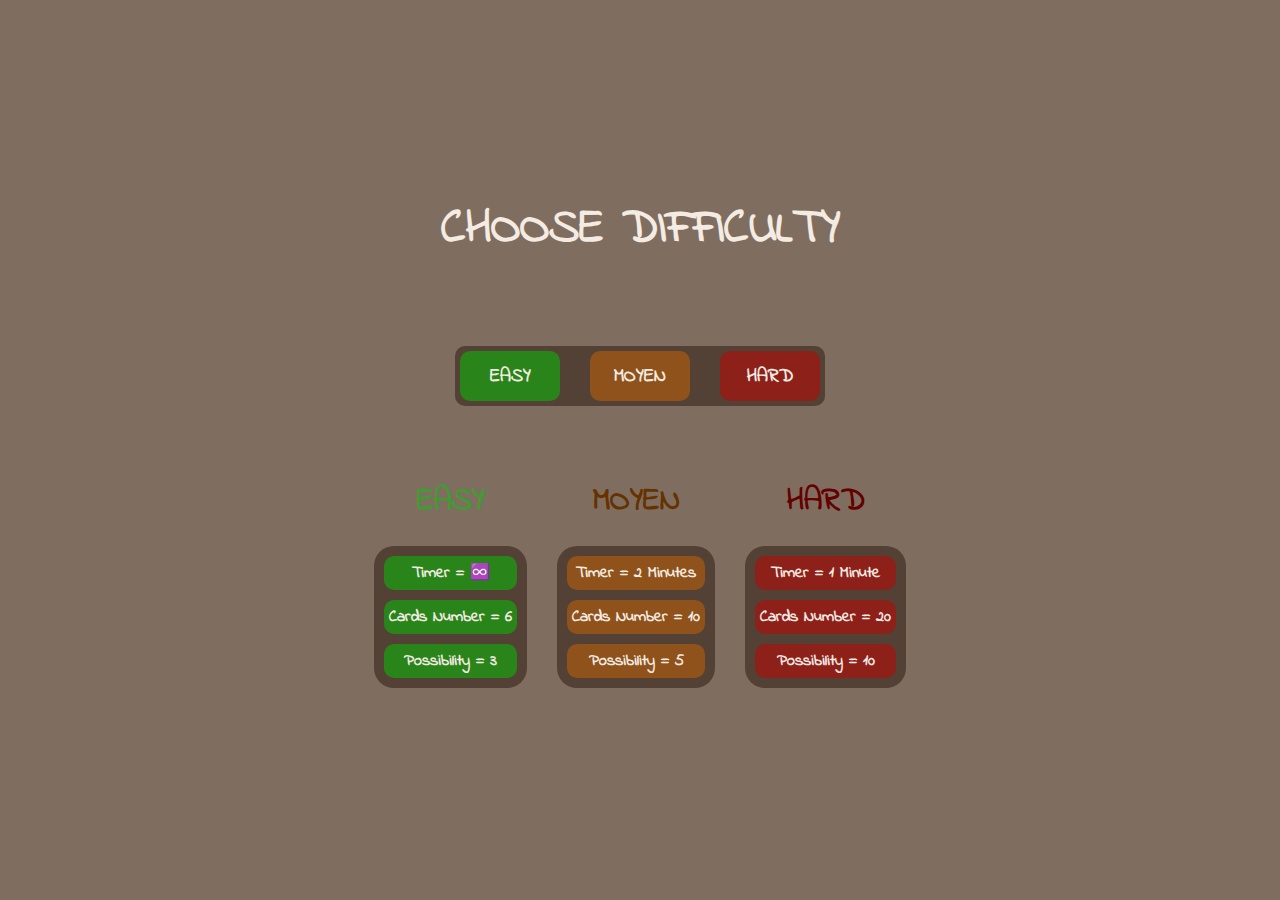
<file: index.html>
<!DOCTYPE html>
<html lang="en">

<head>
    <meta charset="UTF-8">
    <meta name="viewport" content="width=device-width, initial-scale=1.0">
    <link rel="stylesheet" href="assets/css/index.css">
    <title>PROJET MEMORY - ÉVALUATION FINALE</title>
</head>

<body>
    <main>
        <div id="main-container">
            <h1 id="info-div-title">
                CHOOSE DIFFICULTY
            </h1>
            <div id="difficulty-list">
                <a href="chooseTheme.html?id=easy" target="_self">
                    <button type="button" id="easy" class="button">EASY</button>
                </a>
                <a href="chooseTheme.html?id=moyen" target="_self">
                    <button type="button" id="moyen" class="button">MOYEN</button>
                </a>
                <a href="chooseTheme.html?id=hard" target="_self">
                    <button type="button" id="hard" class="button">HARD</button>
                </a>
            </div>
            <div id="info-div">
                <div id="container-info-difficulty">
                    <div id="info-easy" class="infoDifficulty">
                        <h1 id="title-easy" class="infoDivDifficultyTitle">
                            EASY
                        </h1>
                        <div class="infoDivDiffucltyDefault">
                            <span id="default-easy">Timer = ♾️</span>
                            <span id="default-easy">Cards Number = 6</span>
                            <span id="default-easy">Possibility = 3</span>
                        </div>
                    </div>
                    <div id="info-moyen" class="infoDifficulty">
                        <h1 id="title-moyen" class="infoDivDifficultyTitle">
                            MOYEN
                        </h1>
                        <div class="infoDivDiffucltyDefault">
                            <span id="default-moyen">Timer = 2 Minutes</span>
                            <span id="default-moyen">Cards Number = 10</span>
                            <span id="default-moyen">Possibility = 5</span>
                        </div>
                    </div>
                    <div id="info-hard" class="infoDifficulty">
                        <h1 id="title-hard" class="infoDivDifficultyTitle">
                            HARD
                        </h1>
                        <div class="infoDivDiffucltyDefault">
                            <span id="default-hard">Timer = 1 Minute</span>
                            <span id="default-hard">Cards Number = 20</span>
                            <span id="default-hard">Possibility = 10</span>
                        </div>
                    </div>
                </div>
            </div>
            <div id="button-start-container">

            </div>
        </div>
    </main>
</body>

</html>
</file>
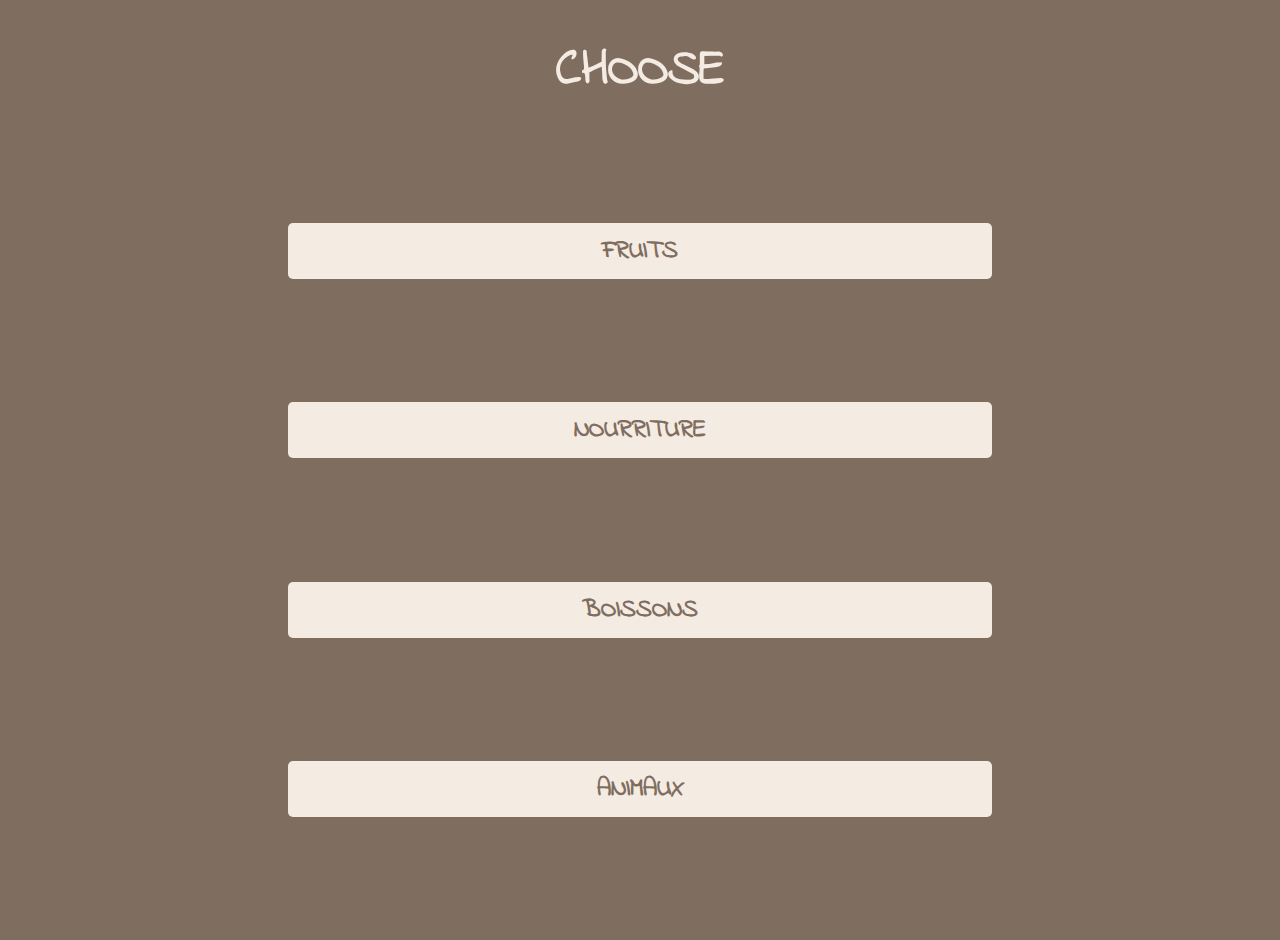
<file: chooseTheme.html>
<!DOCTYPE html>
<html lang="en">

<head>
    <meta charset="UTF-8">
    <meta name="viewport" content="width=device-width, initial-scale=1.0">
    <link rel="stylesheet" href="assets/css/chooseTheme.css">
    <title>PROJET MEMORY - ÉVALUATION FINALE</title>
</head>

<body>
    <main>
        <div id="main-container">
            <div id="display-choice">
                <div id="display-choice-title">
                    <h3>Here is the list of different possibilities in the chosen theme :</h3>
                </div>
                <div id="display-choice-container">
                    <div id="display-choice-content">
                        <h1></h1>
                        <ul></ul>
                        <a href="#" target="_self">
                            <button type="button" id="hard" class="buttonStart">START</button>
                        </a>
                    </div>
                </div>
            </div>
                     
            <div id="choose-choice">
                <div id="choose-choice-title">
                    <h1>CHOOSE</h1>
                </div>
                <div id="choose-choice-button">

                </div>
            </div>
        </div>
    </main>
    <script src="assets/js/chooseTheme.js"></script>
</body>

</html>
</file>
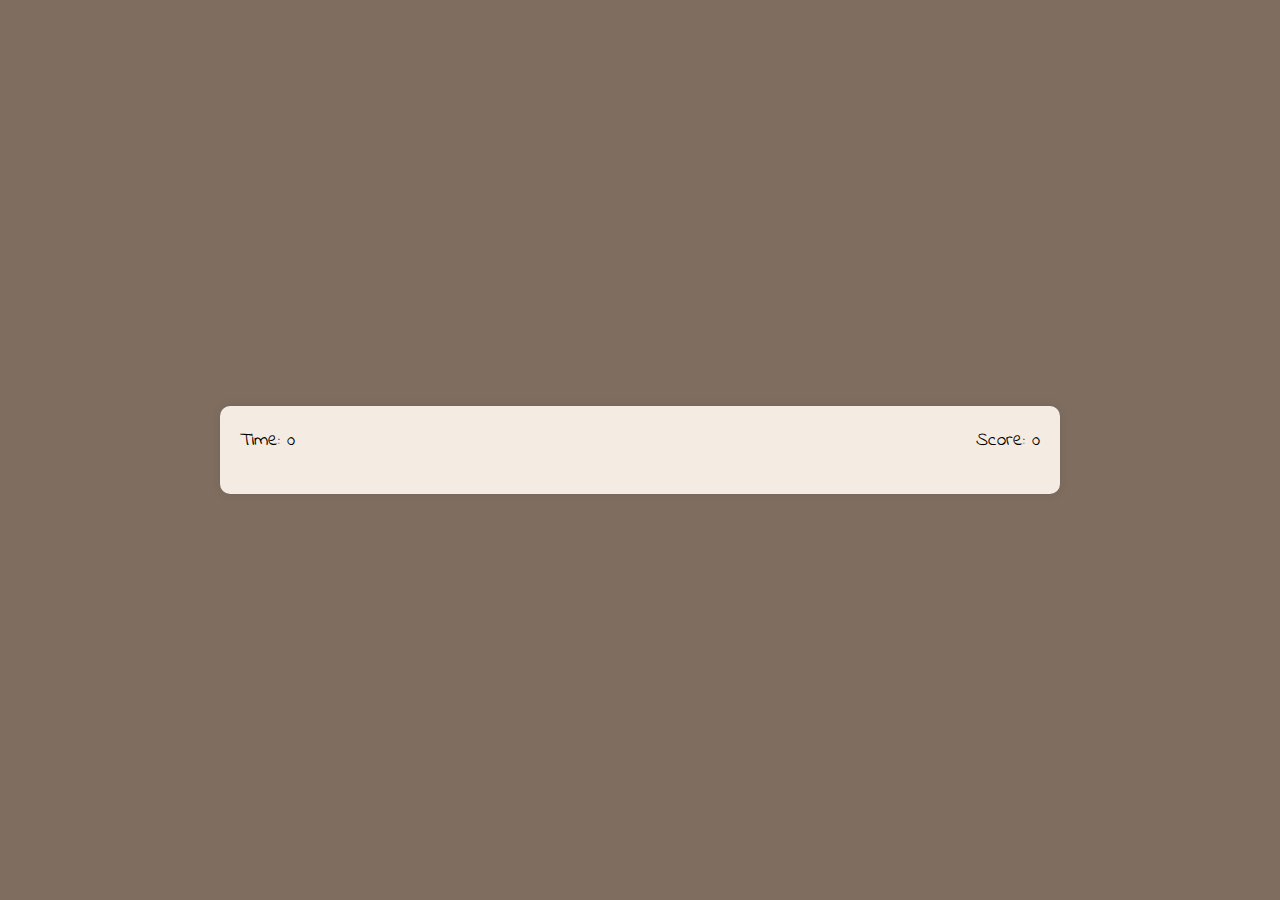
<file: gameStart.html>
<!DOCTYPE html>
<html lang="en">

<head>
    <meta charset="UTF-8">
    <meta name="viewport" content="width=device-width, initial-scale=1.0">
    <link rel="stylesheet" href="assets/css/gameStart.css">
    <title>PROJET MEMORY - ÉVALUATION FINALE</title>
</head>

<body>
    <main>
        <div id="main-container">
            <div id="scoreboard">
                <div>Time: <span id="timer">0</span></div>
                <div>Score: <span id="score">0</span></div>
            </div>
            <div id="game-board"></div>
        </div>
    </main>
    <script src="assets/js/gameStart.js"></script>
</body>

</html>
</file>
<file: assets/css/index.css>
@font-face {
    font-family: 'IndieFlowers';
    src: url('../fonts/custom/IndieFlowers.ttf');
}

* {
    font-family: 'IndieFlowers';
    transition: all 0.3s;
    text-align: center;
}

body {
    margin: 0;
    height: 100vh;
    display: flex;
    justify-content: center;
    align-items: center;
    background-color: #7f6e60;
}

main {
    display: flex;
    justify-content: center;
    align-items: center;
    width: 100%;
    height: 100%;
}

#main-container {
    margin: 0;
    padding: 0;
    display: flex;
    flex-direction: column;
    justify-content: center;
    align-items: center;
    gap: 50px;
}

#difficulty-list {
    display: flex;
    flex-direction: row;
    gap: 30px;
    width: max-content;
    background-color: rgb(82, 65, 52);
    border-radius: 10px;
    padding: 5px;
}

.button {
    width: 100px;
    height: 50px;
    font-size: 1.2rem;
    border: none;
    border-radius: 10px;
    color: #f4ebe3;
    font-weight: bolder;
    cursor: pointer;
}

#easy {
    background-color: rgba(0, 202, 0, 0.5);
}

#easy:hover {
    background-color: rgb(0, 202, 0);
    transform: rotate(10deg);
}

#moyen {
    background-color: rgb(202, 100, 0, 0.5);
}

#moyen:hover {
    background-color: rgb(202, 100, 0);
    transform: rotate(10deg);
}

#hard {
    background-color: rgb(202, 0, 0, 0.5);
}

#hard:hover {
    background-color: rgb(202, 0, 0);
    transform: rotate(10deg);
}

#info-div {
    display: flex;
    flex-direction: column;
}

#info-div-title {
    color: #f4ebe3;
    font-size: 3rem;
    cursor: default;
}

#container-info-difficulty {
    display: flex;
    flex-direction: row;
    justify-content: center;
    align-items: center;
    gap: 30px;
}

.infoDivDifficultyTitle {
    font-size: 2rem;
    cursor: default;
}

#title-easy {
    color: rgba(0, 202, 0, 0.5);
}

#title-easy:hover {
    color: rgb(0, 202, 0);
    transform: translateY(-10px)
}

#title-moyen {
    color: rgb(101, 50, 0);
}

#title-moyen:hover {
    color: rgb(202, 100, 0);
    transform: translateY(-10px)
}

#title-hard {
    color: rgb(101, 0, 0);
}

#title-hard:hover {
    color: rgb(202, 0, 0);
    transform: translateY(-10px)
}

.infoDivDiffucltyDefault {
    display: flex;
    flex-direction: column;
    background-color: #f4ebe3;
    padding: 10px;
    border-radius: 20px;
    gap: 10px;
    background-color: rgb(82, 65, 52);
}

span {
    font-weight: bolder;
    cursor: default;
}

#default-easy {
    border-radius: 10px;
    padding: 5px;
    background-color: rgba(0, 202, 0, 0.5);
    color: #f4ebe3;
}

#default-easy:hover {
    background-color: rgba(0, 202, 0);
}

#default-moyen {
    border-radius: 10px;
    padding: 5px;
    background-color: rgb(202, 100, 0,0.5);
    color: #f4ebe3;
}

#default-moyen:hover {
    background-color: rgb(202, 100, 0);
}

#default-hard {
    border-radius: 10px;
    padding: 5px;
    background-color: rgb(202, 0, 0,0.5);
    color: #f4ebe3;
}

#default-hard:hover {
    background-color: rgb(202, 0, 0);
}

@media (max-width: 768px) {
    #difficulty-list {
        justify-content: center;
        gap: 20px;
    }

    #container-info-difficulty {
        flex-direction: column;
        gap: 20px;
    }

    .button {
        width: 80px;
        height: 40px;
        font-size: 1rem;
    }

    .infoDivDifficultyTitle {
        font-size: 1.5rem;
    }

    #info-div-title {
        font-size: 2.5rem;
    }
}
</file>
<file: assets/css/chooseTheme.css>
@font-face {
    font-family: 'IndieFlowers';
    src: url('../fonts/custom/IndieFlowers.ttf');
}

* {
    font-family: 'IndieFlowers';
    transition: all 0.3s;
    text-align: center;
}

body {
    margin: 0;
    height: 100vh;
    display: flex;
    justify-content: center;
    align-items: center;
    background-color: #7f6e60;
}

main {
    display: flex;
    justify-content: center;
    align-items: center;
    width: 100%;
    height: 100%;
}

#main-container {
    display: flex;
    flex-direction: row;
    justify-content: center;
    align-items: center;
    width: 100%;
    height: 100%;
}

#display-choice {
    display: none;
    width: 40%;
    height: 100%;
    padding: 40px;
    box-sizing: border-box;
    margin-top: 130px;
}

#display-choice-container {
    display: flex;
    flex-direction: column;
    align-items: center;
    background-color: #f4ebe3;
    padding-bottom: 40px;
    padding-top: 0px;
    border-radius: 5px;
}

#display-choice-content h1 {
    margin-bottom: 20px;
    text-align: left;
}

#display-choice-content ul li {
    text-align: left;
}

#choose-choice {
    width: 55%;
    height: 100%;
    display: flex;
    flex-direction: column;
    justify-content: space-between;
    padding: 40px;
}

#choose-choice-title,
#choose-choice-button {
    color: #f4ebe3;
    width: 100%;
    font-size: 25px;
}

#choose-choice-button {
    display: flex;
    flex-direction: column;
    justify-content: space-evenly;
    flex-grow: 1;
    gap: 40px;
}

.button {
    width: 100%;
    border: none;
    border-radius: 5px;
    background-color: #f4ebe3;
    padding: 10px;
    border: none;
    font-size: 25px;
    color: #7f6e60;
    font-weight: bolder;
}

.buttonStart {
    width: 100%;
    border: none;
    border-radius: 5px;
    background-color: #7f6e60;
    padding: 10px;
    border: none;
    font-size: 25px;
    color: #f4ebe3;
    font-weight: bolder;
}

.button:hover,
.buttonStart:hover {
    transform: translateY(-10px);
}

#display-choice-title {
    color: #f4ebe3;
}

@media (max-width: 768px) {
    #display-choice {
        width: 90%;
        padding: 20px;
    }

    #choose-choice {
        width: 90%;
        padding: 20px;
    }

    #choose-choice-title,
    #choose-choice-button {
        font-size: 20px;
    }

    .button, .buttonStart {
        font-size: 20px;
    }

    #display-choice-title h3 {
        font-size: 1.2rem;
    }

    #display-choice-content h1 {
        font-size: 1.5rem;
    }

    #display-choice-content ul {
        font-size: 1rem;
    }
}
</file>
<file: assets/css/gameStart.css>
@font-face {
    font-family: 'IndieFlowers';
    src: url('../fonts/custom/IndieFlowers.ttf');
}

* {
    font-family: 'IndieFlowers';
    transition: all 0.3s;
    text-align: center;
}


body {
    margin: 0;
    padding: 0;
    display: flex;
    justify-content: center;
    align-items: center;
    height: 100vh;
    background-color: #7f6e60;
}

main {
    display: flex;
    justify-content: center;
    align-items: center;
    width: 100%;
    height: 100%;
}

#main-container {
    display: flex;
    flex-direction: column;
    align-items: center;
    justify-content: center;
    width: 100%;
    max-width: 800px;
    padding: 20px;
    background-color: #f4ebe3;
    border-radius: 10px;
    box-shadow: 0 0 10px rgba(0, 0, 0, 0.1);
}

#scoreboard {
    display: flex;
    justify-content: space-between;
    width: 100%;
    margin-bottom: 20px;
    font-size: 1.2em;
}

#game-board {
    display: flex;
    flex-wrap: wrap;
    justify-content: center;
    align-items: center;
    gap: 10px;
    width: 100%;
}

.card {
    width: 100px;
    height: 100px;
    position: relative;
    cursor: pointer;
    perspective: 1000px;
    flex: 0 1 100px;
}

.card-inner {
    position: absolute;
    width: 100%;
    height: 100%;
    transition: transform 0.6s;
    transform-style: preserve-3d;
    transform: rotateY(180deg);
}

.card.flipped .card-inner {
    transform: rotateY(0deg);
}

.card-front, .card-back {
    position: absolute;
    width: 100%;
    height: 100%;
    backface-visibility: hidden;
    display: flex;
    justify-content: center;
    align-items: center;
    font-size: 2em;
    border: 1px solid #333;
    border-radius: 10px;
}

.card-front {
    background-color: #f4ebe3;
}

.card-back {
    background-color: #7f6e60;
    color: #f4ebe3;
    transform: rotateY(180deg);
}

.button {
    width: 200px;
    height: 50px;
    font-size: 1.2rem;
    border: none;
    border-radius: 10px;
    color: #f4ebe3;
    background-color: #7f6e60;
    font-weight: bolder;
    cursor: pointer;
    margin-top: 20px;
}

.button:hover {
    background-color: #5f5048;
    transform: translateY(-5px);
}

.end-game-message {
    display: flex;
    flex-direction: column;
    align-items: center;
    justify-content: center;
    padding: 20px;
    background-color: #f4ebe3;
    border-radius: 10px;
    box-shadow: 0 0 10px rgba(0, 0, 0, 0.1);
    text-align: center;
    gap: 20px;
    opacity: 0;
}

.end-game-message p {
    font-size: 1.5rem;
    color: #7f6e60;
}

@keyframes zoomIn {
    from {
        transform: scale(0);
        opacity: 0;
    }
    to {
        transform: scale(1);
        opacity: 1;
    }
}

@media (max-width: 768px) {
    #main-container {
        padding: 10px;
    }

    .card {
        width: 80px;
        height: 80px;
        flex: 0 1 80px;
    }

    .card-front, .card-back {
        font-size: 1.5em;
    }

    #scoreboard {
        font-size: 1em;
    }
}
</file>
